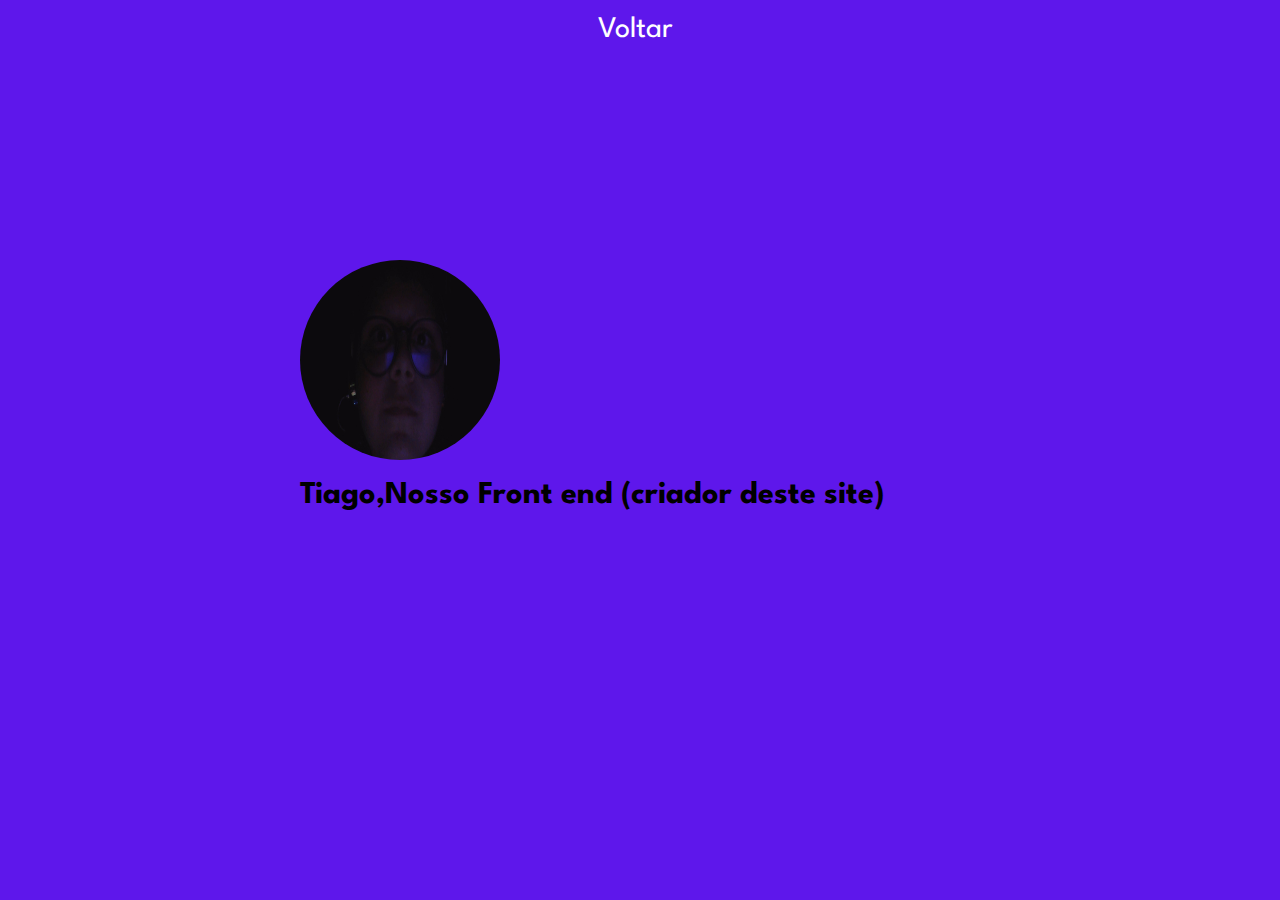
<file: pages/apoiadores.html>
<!DOCTYPE html>
<html lang="en">
<head>
  <meta charset="UTF-8">
  <meta name="viewport" content="width=device-width, initial-scale=1.0">
  <title>Document</title>
  <link rel="stylesheet" href="/css/apoiadores.css">
</head>
<body>
  <header>
    <nav>
      <ul>
          <li>
            <a href="/index.html">Voltar</a>
          </li>
      </ul>
    </nav>
  </header>
  <main>
    <!--foto do tiago com o texto -->
    <div>
      <img src="/img/WIN_20240623_02_34_08_Pro.jpg" alt="Tiagpo" class="img-tiago">
      <h1 class="abort-tiago">Tiago,Nosso Front end (criador deste site)</h1>
    </div>
    <!---->
  </main>
</body>
</html>
</file>
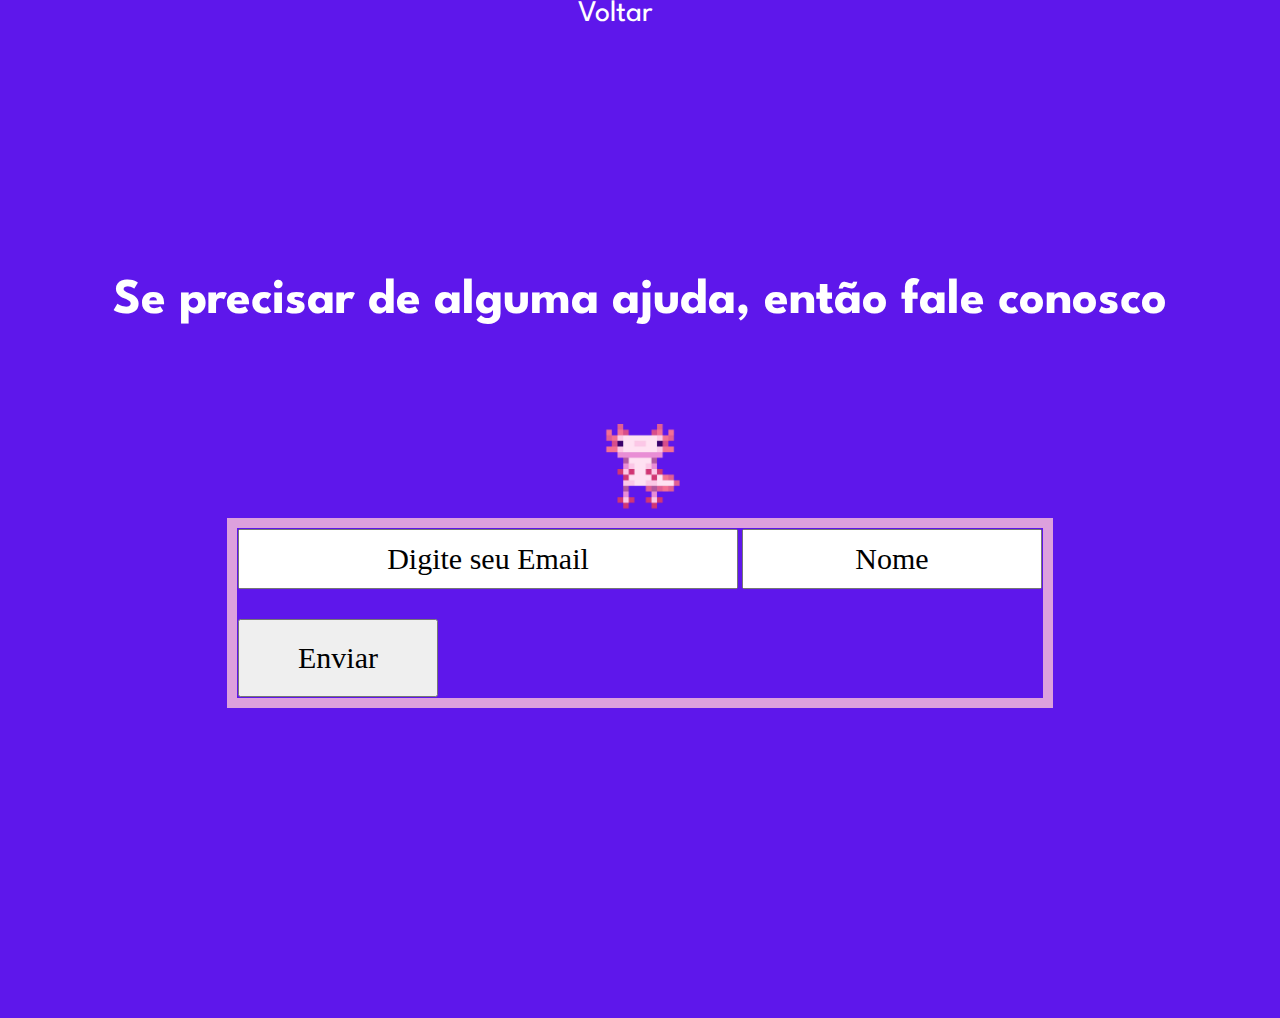
<file: pages/Fale-Conosco.html>
<!DOCTYPE html>
<html lang="en">
<head>
  <meta charset="UTF-8">
  <meta name="viewport" content="width=device-width, initial-scale=1.0">
  <title>Fale-conosco</title>
  <link rel="stylesheet" href="/css/fale-conosco.css" >
  <link rel="shortcut icon" href="/ico/axolot.ico" type="image/x-icon">
  <link rel="stylesheet" href="/RESPONSA/fala-consco.css">
</head>
<body>
  <header>
    <nav>
      <ul>
        <li>
            <a href="/index.html">Voltar</a>
        </li>
      </ul>
    </nav>
  </header>
   <main>
    <h1 class="abort">Se precisar de alguma ajuda, então fale conosco</h1>
    <section>
      <img class="axolotl" src="/img/axolot.png" alt="axoltl">
    </section>

      <form action="https://formspree.io/f/xanwodbz" method="post">
        <!--gmail-->
        <input name="email" id="email" type="email" placeholder="Digite seu Email"required>
        <!---->
        <!--Nome-->
          <input name="nome" id="nome" type="text" placeholder="Nome" required>
          <!----> 
          <input  id="submit" type="submit"  value="Enviar">
      </form>

   </main>
</body>
</html>
</file>
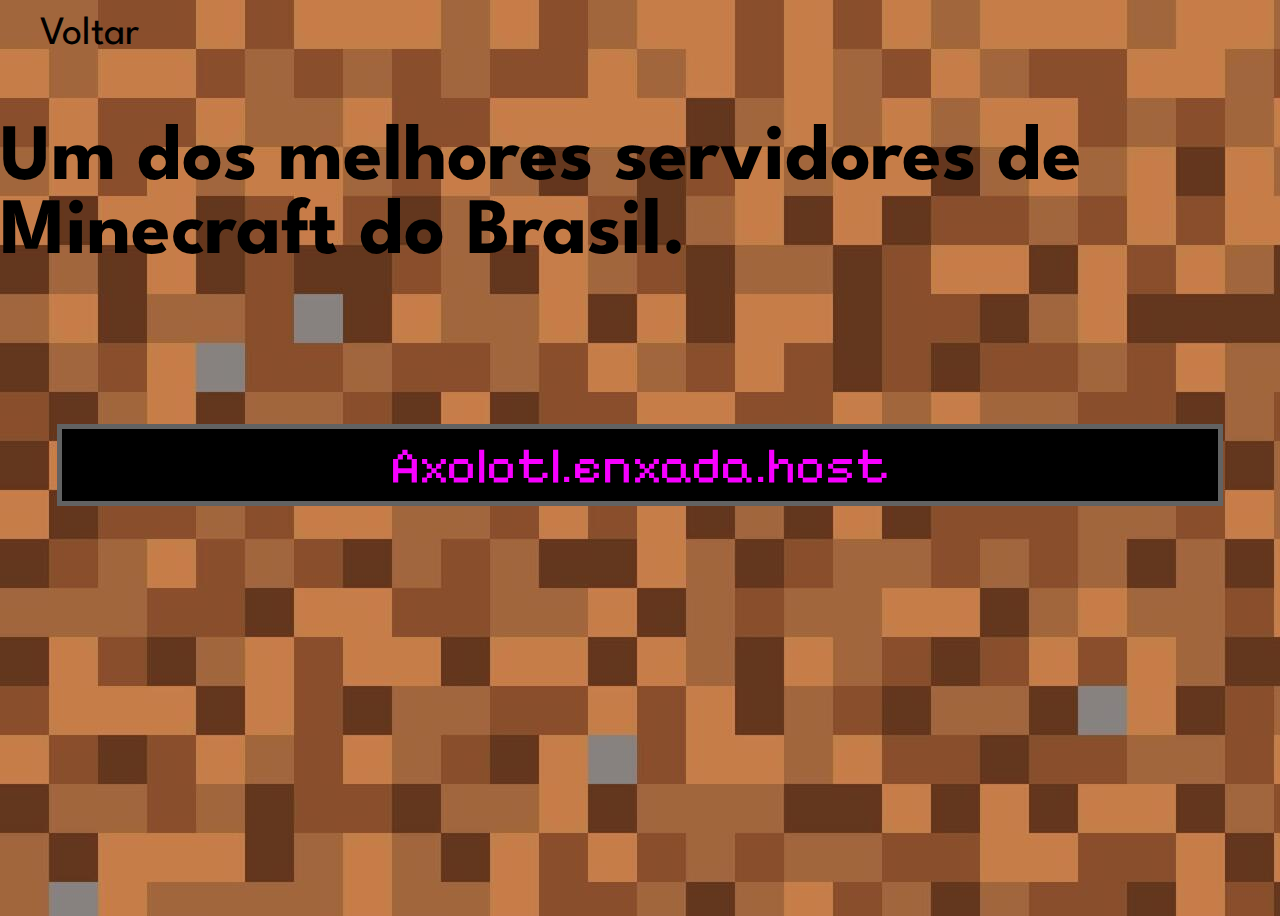
<file: pages/minecraft.html>
<!DOCTYPE html>
<html lang="en">
<head>
  <meta charset="UTF-8">
  <meta name="viewport" content="width=device-width, initial-scale=1.0">
  <link rel="stylesheet" href="/css/minecraft.css">
  <link rel="shortcut icon" href="/ico/axolot.ico" type="image/x-icon">
  <title>Server de minecraft</title>
</head>
<body>
  <header>
    <nav>
      <ul>
        <a href="/index.html">Voltar</a>
      </ul>
    </nav>
  </header>
   <main>
      <section class="abort">
        <h1>Um dos melhores servidores de Minecraft do Brasil.</h1>
      </section>
      <!--Input de minecraft-->
      <section>
        <input class="inptext" type="text" value="Axolotl.enxada.host">
      </section>
   </main>
</body>
</html>
</file>
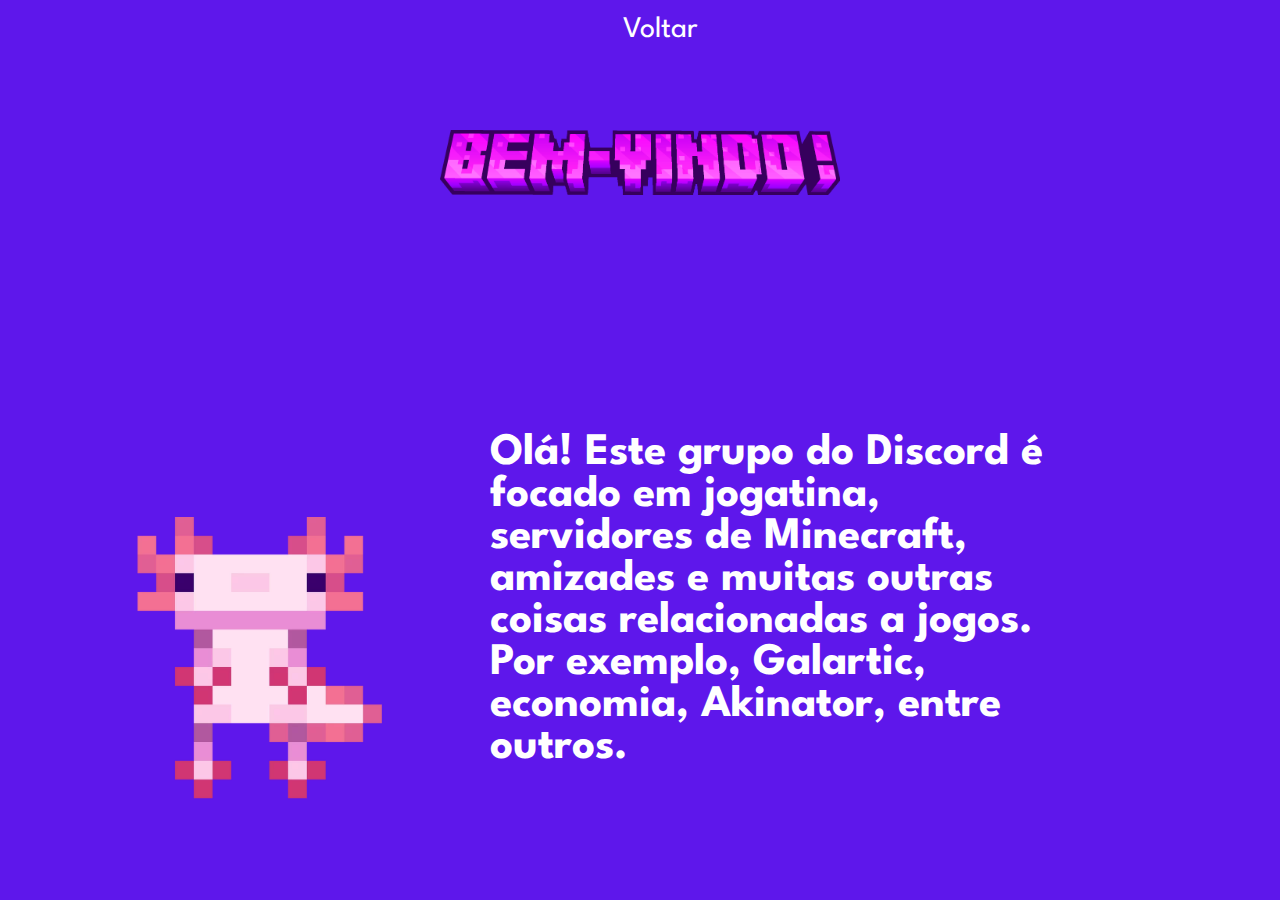
<file: pages/Sobre-nos.html>
<!DOCTYPE html>
<html lang="en">
  <head>
    <meta charset="UTF-8" />
    <meta name="viewport" content="width=device-width, initial-scale=1.0" />
    <link rel="stylesheet" href="/css/sobre-nos.css" />
    <link rel="shortcut icon" href="/ico/axolot.ico" type="image/x-icon">
    <title>Sobre nos</title>
  </head>
  <body>
    <header>
      <nav>
        <ul>
          <li>
              <a href="/index.html">Voltar</a>
          </li>
        </ul>
      </nav>
    </header>
    <main>
      <section>
         <img class="bem-vindo" src="/img/bem-vindoo.png" alt="bem vindo">
      </section>
      <section class="abort">
        <h2>
        Olá! Este grupo do Discord é focado em jogatina, servidores de
          Minecraft, amizades e muitas outras coisas relacionadas a jogos. Por
          exemplo, Galartic, economia, Akinator, entre outros.
        </h2>
      </section>
      <section>
            <img class="axolotl" src="/img/axolot.png" alt="Um axolotl">
      </section>
    </main>
  </body>
</html>
</file>
<file: css/apoiadores.css>
@import "https://fonts.googleapis.com/css2?family=League+Spartan:wght@100..900&display=swap";
body {
  font-family: "League Spartan", sans-serif;
  margin: 0;
  padding: 0;
  box-sizing: border-box;
  background-color: #5e17eb;
  height: 100vh;
}
header {
  display: flex;
  justify-content: center;
  align-items: center;
}
nav ul {
  list-style: none;
}
nav li {
  font-size: 30px;
}
nav a {
  text-decoration: none;
  color: #fff;
  margin-left: -50px;
}
nav a:hover {
  border-bottom: 6px solid #dda0dd;
  color: #fff;
}
.img-tiago {
  display: flex;
  margin-top: 200px;
  width: 200px;
  height: 200px;
  border-radius: 200px;
}
@media (min-width: 1149px) {
  .img-tiago {
    margin-left: 300px;
  }
  .abort-tiago {
    margin-left: 300px;
  }
}
</file>
<file: css/fale-conosco.css>
@import "https://fonts.googleapis.com/css2?family=Kanit:ital,wght@0,100;0,200;0,300;0,400;0,500;0,600;0,700;0,800;0,900;1,100;1,200;1,300;1,400;1,500;1,600;1,700;1,800;1,900&display=swap";
@import "https://fonts.googleapis.com/css2?family=League+Spartan:wght@100..900&display=swap";
body {
  font-family: "Kanit", sans-serif;
}
* {
  margin: 0;
  padding: 0;
  box-sizing: border-box;
}
body {
  font-family: "League Spartan", sans-serif;
  margin: 0;
  padding: 0;
  box-sizing: border-box;
  background-color: #5e17eb;
  height: 100vh;
}
header {
  display: flex;
  justify-content: center;
  align-items: center;
}
nav ul {
  list-style: none;
}
nav li {
  font-size: 30px;
}
nav a {
  text-decoration: none;
  color: #fff;
  margin-left: -50px;
}
nav a:hover {
  border-bottom: 6px solid #dda0dd;
  color: #fff;
}
main {
  background-color: #5e17eb;
  height: 110vh;
  display: flex;
  flex-direction: column;
  justify-content: center;
  align-items: center;
}
form {
  border: solid 10px #dda0dd;
 padding: 1px;
}
#email {
  font-family: fantasy;
  text-align: center;
  width: 500px;
  height: 60px;
  font-size: 30px;
}
#email::placeholder{
  font-family: fantasy;
  color: black;
}
#nome {
  font-family: fantasy;
  text-align: center;
  width: 300px;
  height: 60px;
  font-size: 30px;
  flex-direction: column;
}
#nome::placeholder{
  color: black;
}
#submit {
  font-family: fantasy;
  width: 200px;
  padding: 20px;
  font-size: 30px;
  margin-top: 30px;
  display: flex;
}
.axolotl {
  width: 90px;
  margin-top:100px;
}
.abort{
  display: flex;
  font-size: 50px;
  margin-top: -60px;
  color: white;
  
}
</file>
<file: RESPONSA/fala-consco.css>
@media(max-width: 1002px){
  #email{
    margin-left: 200px;
  }
  #nome{
    margin-top: 20px;
    margin-left: 300px;
  }
  #submit{
    margin-left: 350px;
  }
}
@media(max-width:800px){
  #email{
    width: 400px;
    margin-left: 150px;
  }
  #nome{
    margin-top: 20px;
    margin-left: 190px;
  }
  #submit{
    margin-left: 240px;
  }
}
@media(max-width:663px){
  #email{
    width: 400px;
    margin-left: 90px;
  }
  #nome{
    margin-top: 20px;
    margin-left: 135px;
  }
  #submit{
    margin-left: 190px;
}
}
@media(max-width:550px){
  #email{
    width: 400px;
    margin-left: 50px;
  }
  #nome{
    margin-top: 20px;
    margin-left: 105px;
  }
  #submit{
    margin-left: 150px;
}
}
@media(max-width:462px){
  #email{
    width: 400px;
    margin-left: 30px;
  }
  #nome{
    margin-top: 20px;
    margin-left: 84px;
  }
  #submit{
    margin-left: 130px;
}
}
@media(max-width:432px){
  #email{
    width: 340px;
    margin-left: 20px;
  }
  #nome{
    margin-top: 20px;
    margin-left: 44px;
  }
  #submit{
    margin-left: 90px;
}
}
</file>
<file: css/minecraft.css>
@import "https://fonts.googleapis.com/css2?family=Pixelify+Sans:wght@400..700&display=swap";
@import "https://fonts.googleapis.com/css2?family=League+Spartan:wght@100..900&display=swap";
body {
  font-family: "League Spartan", sans-serif;
  margin: 0;
  padding: 0;
  box-sizing: border-box;
  background-image: url(/img/minecraft.jpg);
  height: 100vh;
}
header {
  justify-content: center;
  align-items: center;
}
nav ul {
  list-style: none;
}
nav li {
  font-size: 60px;
}
nav a {
  text-decoration: none;
  color: #000;
  font-size: 40px;
}
nav a:hover {
  border-bottom: 6px solid #dda0dd;
  color: #fff;
}
.abort {
  display: flex;
  justify-content: center;
  align-items: center;
  font-size: 40px;
  color: #000;
}
.inptext {
  font-family: "Pixelify Sans", sans-serif;
  display: flex;
  justify-content: center;
  align-items: center;
  margin: 0 auto;
  margin-top: 100px;
  width: 90%;
  height: 70px;
  background-color: #000;
  border: solid 5px #626262;
  color: #f700ff;
  font-size: 4vw;
  text-align: center;
}
</file>
<file: css/sobre-nos.css>
@import "https://fonts.googleapis.com/css2?family=League+Spartan:wght@100..900&display=swap";
body {
  font-family: "League Spartan", sans-serif;
  margin: 0;
  padding: 0;
  box-sizing: border-box;
  background-color: #5e17eb;
  height: 100vh;
}
header {
  display: flex;
  justify-content: center;
  align-items: center;
}
nav ul {
  list-style: none;
}
nav li {
  font-size: 30px;
}
nav a {
  text-decoration: none;
  color: #fff;
}
nav a:hover {
  border-bottom: 6px solid #dda0dd;
  color: #fff;
}
.bem-vindo{
  display: flex;
  justify-content: center;
  align-items: center;
  margin: 0 auto;
  width: 400px;
margin-top: 70px;
}
.abort {
  display: flex;
  justify-content: center;
  align-items: center;
  margin: 0 auto;
  padding-top: 200px;
  padding-left: 300px;
  width: 600px;
  font-size: 30px;
  color: #fff;
}
.axolotl {
  width: 300px;
  margin-top: -300px;
  margin-left: 400px;
}





/* responsividades*/
@media (max-width: 1667px) {
  .axolotl {
    margin-left: 100px;
  }
}
@media (max-width: 1025px) {
  .abort {
    display: flex;
    margin-left: -100px;
  }
  .axolotl {
    display: flex;
    margin-top: -600px;
    margin-left: 300px;
    width: 200px;
  }
}
@media (max-width: 870px) {
  .abort {
    display: flex;
    margin-left: -200px;
  }
  .axolotl {
    display: flex;
    margin-top: -600px;
    margin-left: 200px;
    width: 200px;
  }
  .bem-vindo{
    margin-left: 70px;
  }
}
@media (max-width: 780px) {
  .abort {
    display: flex;
    margin-left: -240px;
    font-size: 20px;
    width: 500px;
  }
  .axolotl {
    display: flex;
    justify-content: center;
    align-items: center;
    margin: 0 auto;
    margin-top: 100px;
    margin-left: 100px;
    width: 300px;
  }
}
</file>
